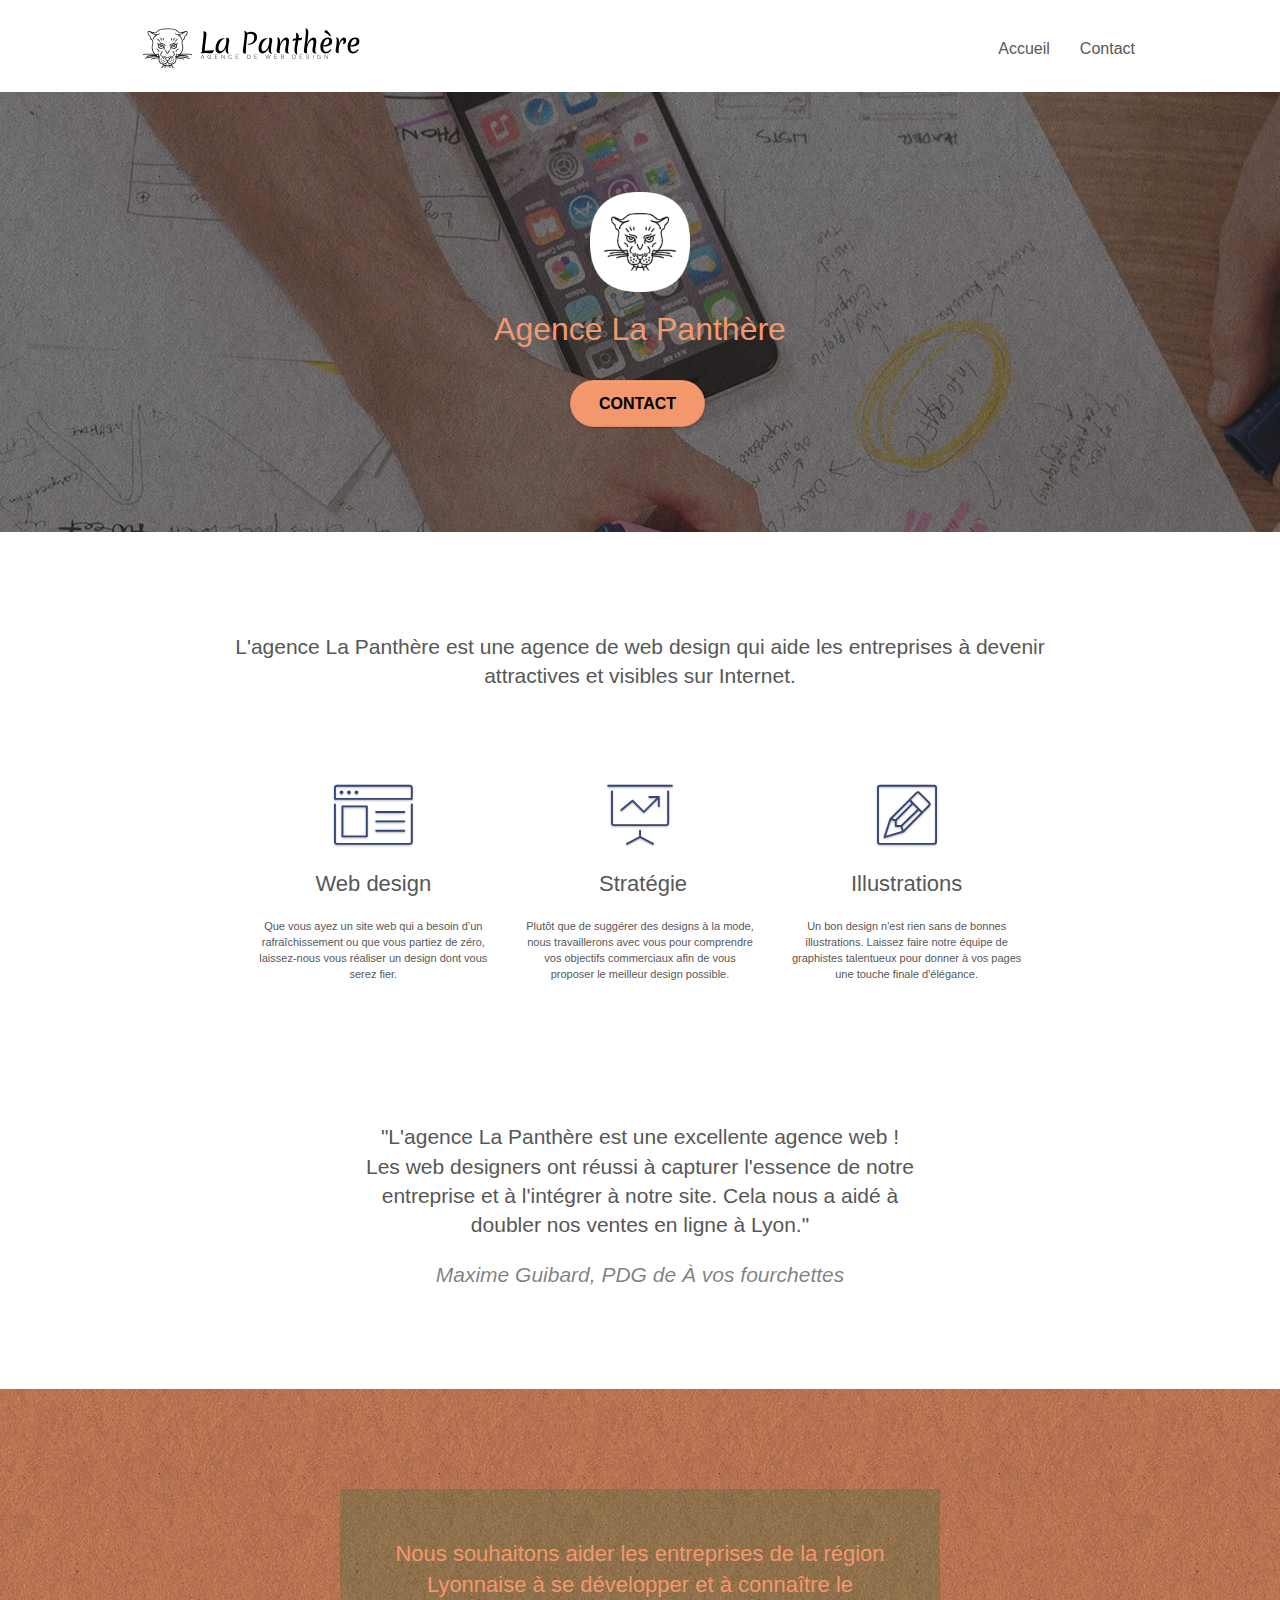
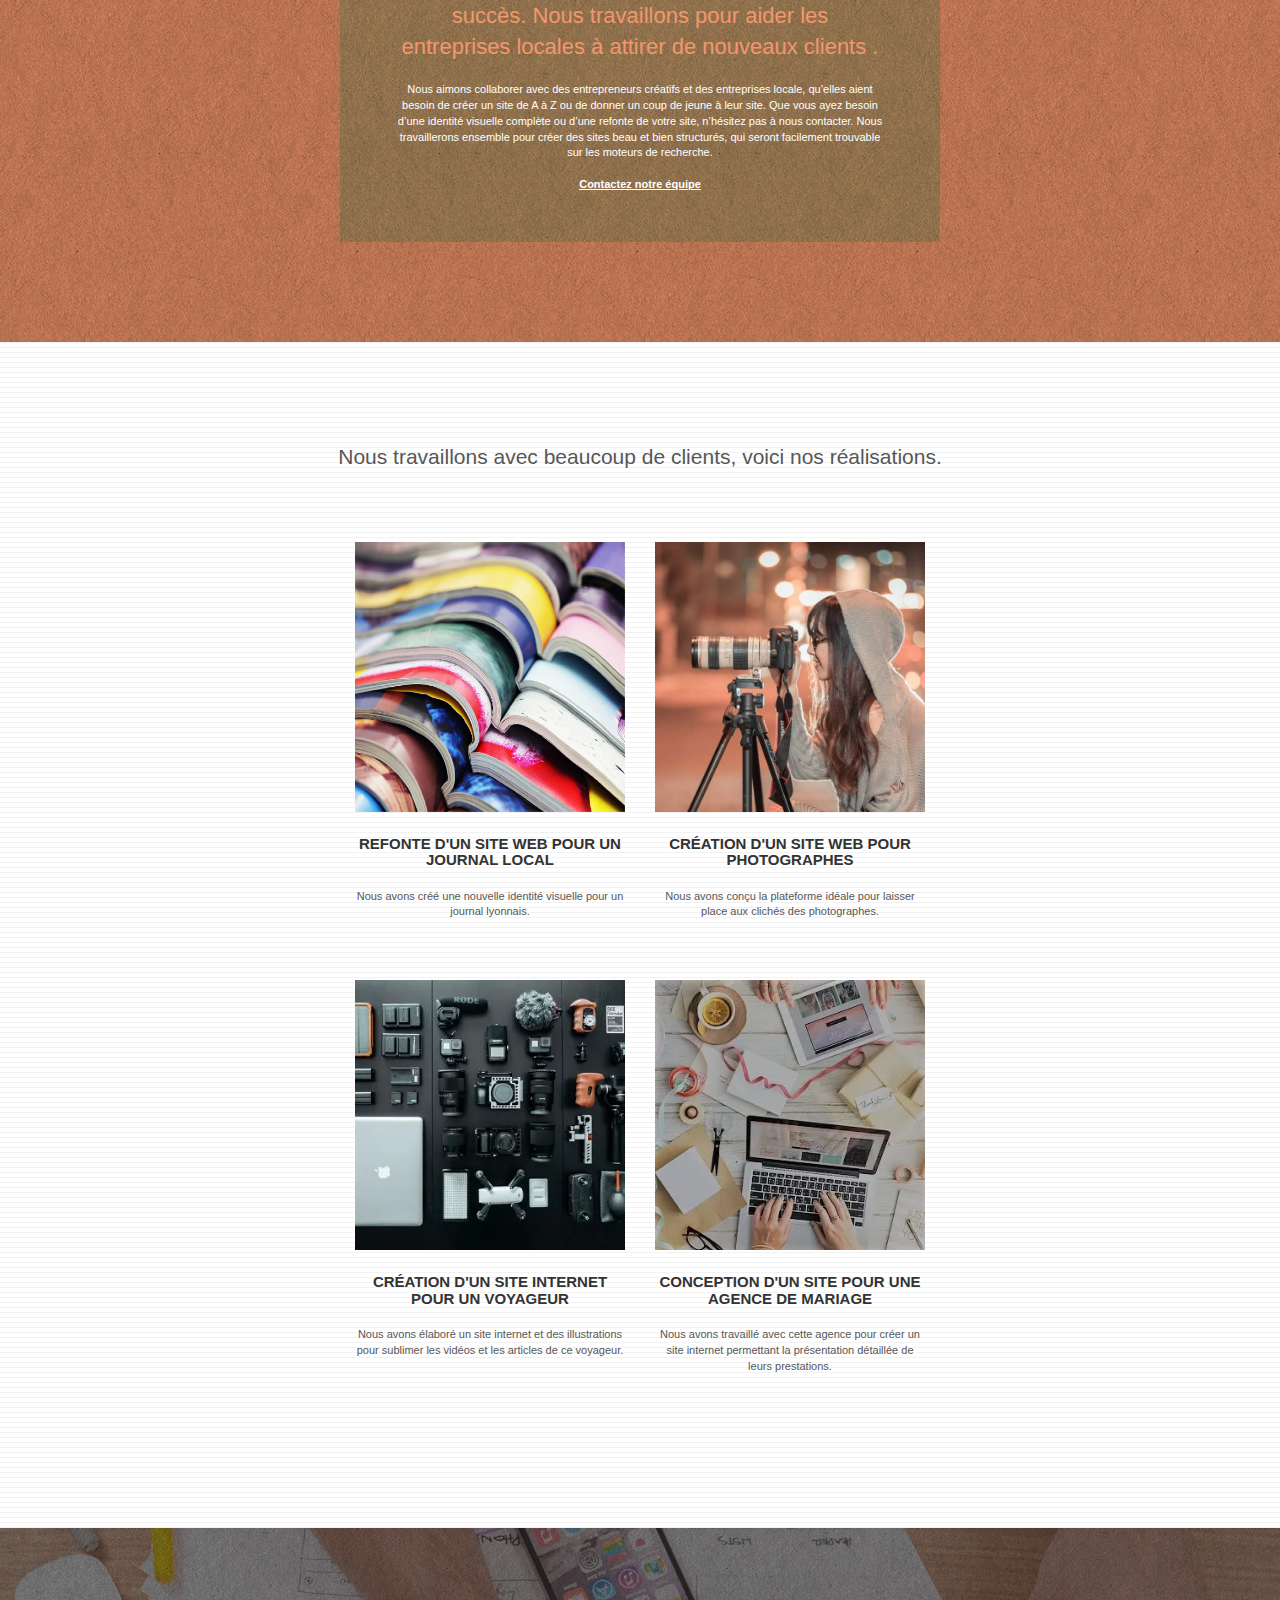
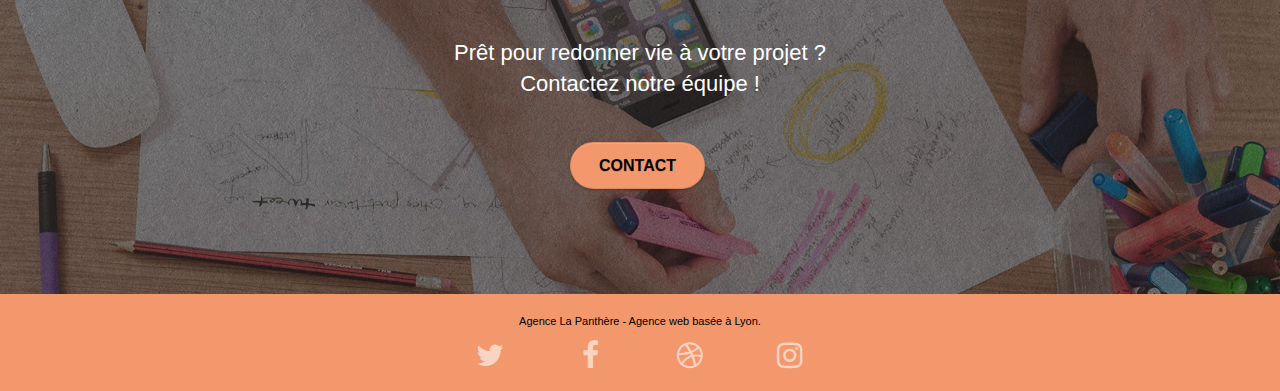
<file: index.html>
<!doctype html>
<html lang="fr">

<head>
	<meta charset="utf-8">
	<meta name="description"
		content="L'agence La Panthère est une agence de web design basé à Lyon qui aide les entreprises à devenir attractives et visibles sur Internet.">
	<meta name="viewport" content="width=device-width, initial-scale=1.0, viewport-fit=cover">
	<link rel="shortcut icon" type="image/png" href="favicon.jpg">

	<link rel="stylesheet" type="text/css" href="./css/bootstrap.css">
	<link rel="stylesheet" type="text/css" href="style.css">
	<link rel="stylesheet" type="text/css" href="./css/font-awesome.css">
	<link rel="stylesheet" type="text/css" href="./css/et-line.css">

	<title>Agence La Panthère - Accueil</title>

	<!-- Analytics -->

	<!-- Analytics END -->

</head>

<body>
	<!-- Principal conteneur -->
	<main class="page-container">

		<!-- bloc-0 -->
		<header class="bloc bgc-white l-bloc " id="bloc-0">
			<div class="container bloc-sm">
				<nav class="navbar row">
					<div class="navbar-header">
						<a class="navbar-brand" href="index.html">
							<img src="img/agence-la-panthere-monochrome.svg"
								alt="paris web design logo agence web meilleure agence" width="220" height="40" />
						</a>
						<button id="nav-toggle" type="button" class="ui-navbar-toggle navbar-toggle"
							data-toggle="collapse" data-target=".navbar-1">
							<span class="sr-only">Toggle navigation</span><span class="icon-bar"></span><span
								class="icon-bar"></span><span class="icon-bar"></span>
						</button>
					</div>
					<div class="collapse navbar-collapse navbar-1 special-dropdown-nav">
						<ul class="site-navigation nav navbar-nav">
							<li>
								<a href="index.html">Accueil</a>
							</li>
							<li>
								<a href="contact.html">Contact</a>
							</li>
						</ul>
					</div>
				</nav>
			</div>
		</header>
		<!-- bloc-0 END -->

		<!-- bloc-1-presentation -->
		<div class="bloc bgc-dark-slate-blue bg-banniere d-bloc bg-t-edge bloc-bg-texture texture-paper b-parallax"
			id="bloc-1-hero">
			<div class="container bloc-lg">
				<div class="row tight-width-whitespace">
					<div class="col-sm-12">
						<img src="img/logo.webp" class="center-block image-resize-mode" width="100" height="100"
							alt="Agence La Panthère, agence web paris, création logo paris" />
						<h1 class="text-center hero-bloc-text tc-white ">
							Agence La Panthère
						</h1>
						<div class="text-center">
							<a href="contact.html"
								class="btn btn-lg btn-clean btn-rd cta-hero btn-atomic-tangerine text-black"
								id="cta-hero">Contact</a>
						</div>
					</div>
				</div>
			</div>
		</div>
		<!-- bloc-1-presentation END -->

		<!-- bloc-2-services -->
		<div class="bloc bgc-white l-bloc" id="bloc-2-services">
			<div class="container bloc-md">
				<div class="row">
					<div class="col-sm-12 text-center">
						<!-- Correction -->
						<p class="lead bloc-md">L'agence La Panthère est une agence de web design qui aide
							les entreprises à devenir attractives et visibles sur Internet.</p>
					</div>
				</div>
				<div class="row voffset-lg med-width-whitespace">
					<div class="col-sm-4">
						<div class="text-center">
							<span class="et-icon-browser sm-shadow icon-dark-slate-blue icons icon-lg"></span>
						</div>
						<h2 class="mg-md text-center">
							Web design
						</h2>
						<p class="text-center ">
							Que vous ayez un site web qui a besoin d&rsquo;un rafraîchissement ou que vous partiez de
							zéro, laissez-nous vous réaliser un design dont vous serez fier.
						</p>
					</div>
					<div class="col-sm-4">
						<div class="text-center">
							<span class="et-icon-presentation sm-shadow icon-dark-slate-blue icons icon-lg"></span>
						</div>
						<h2 class="mg-md text-center">
							&nbsp;Stratégie
						</h2>
						<p class="text-center ">
							Plutôt que de suggérer des designs à la mode, nous travaillerons avec vous pour comprendre
							vos objectifs commerciaux afin de vous proposer le meilleur design possible.<br>
						</p>
					</div>
					<div class="col-sm-4">
						<div class="text-center">
							<span class="et-icon-edit sm-shadow icon-dark-slate-blue icons icon-lg"></span>
						</div>
						<h2 class="mg-md text-center">
							Illustrations
						</h2>
						<p class="text-center ">
							Un bon design n'est rien sans de bonnes illustrations. Laissez faire notre équipe de
							graphistes talentueux pour donner à vos pages une touche finale d'élégance.
						</p>
					</div>
				</div>
				<div class="row voffset-lg voffset">
					<div class="col-xs-12 col-md-8 col-md-offset-2 text-center">
						<!-- Correction -->
						<div class="blockquote text-center bloc-md">
							<p class="lead">"L'agence La Panthère est une excellente agence web ! Les
								web designers ont réussi à capturer l'essence de notre entreprise et à l'intégrer à
								notre site. Cela nous a aidé à doubler nos ventes en ligne à Lyon."</p>
							<cite class="lead" title="Maxime Guibard, PDG de À vos fourchettes">Maxime Guibard, PDG de À
								vos fourchettes</cite>
						</div>
					</div>
				</div>
			</div>
		</div>
		<!-- bloc-2-services END -->

		<!-- bloc-3-what-i-do -->
		<div class="bloc tc-white bgc-atomic-tangerine bg-presentation d-bloc bloc-bg-texture texture-paper b-parallax"
			id="bloc-3-what-i-do">
			<div class="container bloc-lg">
				<div class="row tight-width-whitespace black-background">
					<div class="col-sm-12">
						<h2 class="mg-md text-center tc-white">
							Nous souhaitons aider les entreprises de la région Lyonnaise à se développer et à connaître
							le succès. Nous travaillons pour aider les entreprises locales à attirer de nouveaux clients
							.<br>
						</h2>
						<p class="text-center white">
							Nous aimons collaborer avec des entrepreneurs créatifs et des entreprises locale, qu’elles
							aient besoin de créer un site de A à Z ou de donner un coup de jeune à leur site. Que vous
							ayez besoin d’une identité visuelle complète ou d’une refonte de votre site, n’hésitez pas à
							nous contacter. Nous travaillerons ensemble pour créer des sites beau et bien structurés,
							qui seront facilement trouvable sur les moteurs de recherche. <br><br><a
								class="ltc-white bold-link" href="contact.html">Contactez notre équipe</a><br>
						</p>
					</div>
				</div>
			</div>
		</div>
		<!-- bloc-3-what-i-do END -->

		<!-- bloc-4-portfolio -->
		<div class="bloc bgc-white bg-lines-h2-bg bg-repeat l-bloc" id="bloc-4-portfolio">
			<div class="container bloc-lg">
				<div class="row">
					<div class="col-sm-12 text-center">
						<p class="lead">Nous travaillons avec beaucoup de clients, voici nos réalisations.</p>
					</div>
				</div>
				<div class="row tight-width-whitespace portfolio-row">
					<div class="col-sm-6">
						<a href="#" data-lightbox="img/1.webp" data-gallery-id="gallery-1"
							data-caption="Refonte d'un site web pour un journal local" data-frame="snapshot-lb">
							<img width="270" height="270" src="img/1.webp"
								alt="paris web design logo agence web meilleure agence et refonte site web journal"
								class="img-responsive portfolio-thumb" /></a>
						<h3 class="mg-md text-center">
							Refonte d'un site web pour un journal local
						</h3>
						<p class="text-center">
							Nous avons créé une nouvelle identité visuelle pour un journal lyonnais.
						</p>
					</div>
					<div class="col-sm-6">
						<a href="#" data-lightbox="img/2.webp" data-gallery-id="gallery-1"
							data-caption="Création d'un site web pour photographes" data-frame="snapshot-lb">
							<img width="270" height="270" src="img/2.webp" class="img-responsive portfolio-thumb"
								alt="paris web design logo agence web meilleure agence, Création d'un site web pour photographes" /></a>
						<h3 class="mg-md text-center">
							Création d'un site web pour photographes
						</h3>
						<p class="text-center">
							Nous avons conçu la plateforme idéale pour laisser place aux clichés des photographes.
						</p>
					</div>
				</div>
				<div class="row tight-width-whitespace portfolio-row">
					<div class="col-sm-6">
						<a href="#" data-lightbox="img/3.webp" data-gallery-id="gallery-1"
							data-caption="Création d'un site internet pour un voyageur" data-frame="snapshot-lb">
							<img width="270" height="270" src="img/3.webp" class="img-responsive portfolio-thumb"
								alt="paris web design logo agence web meilleure agence, Création d'un site web pour voyageur" /></a>
						<h3 class="mg-md text-center">
							Création d'un site internet pour un voyageur
						</h3>
						<p class="text-center">
							Nous avons élaboré un site internet et des illustrations pour sublimer les vidéos et les
							articles de ce voyageur.
						</p>
					</div>
					<div class="col-sm-6">
						<a href="#" data-lightbox="img/4.webp" data-gallery-id="gallery-1"
							data-caption="Conception d'un site pour une agence de mariage" data-frame="snapshot-lb">
							<img width="270" height="270" src="img/4.webp" class="img-responsive portfolio-thumb"
								alt="paris web design logo agence web meilleure agence, Création d'un site web pour agence de mariage" /></a>
						<h3 class="mg-md text-center">
							Conception d'un site pour une agence de mariage
						</h3>
						<p class="text-center">
							Nous avons travaillé avec cette agence pour créer un site internet permettant la
							présentation détaillée de leurs prestations.
						</p>
					</div>
				</div>
			</div>
		</div>
		<!-- bloc-4-portfolio END -->

		<!-- bloc-5-cta -->
		<div class="bloc bg-banniere d-bloc bloc-bg-texture texture-paper bg-dark" id="bloc-5-cta">
			<div class="container bloc-lg">
				<div class="row pos-relative">
					<h2 class="mg-md text-center text-white">
						Prêt pour redonner vie à votre projet ?<br>Contactez notre équipe !
					</h2>
					<div class="col-sm-12 text-center">
						<a href="contact.html"
							class="btn btn-atomic-tangerine btn-clean btn-rd btn-lg cta-hero text-black">Contact</a>
					</div>
				</div>
			</div>
		</div>
		<!-- bloc-5-cta END -->

		<!-- Footer - bloc-8 -->
		<footer class="bloc bgc-atomic-tangerine d-bloc" id="bloc-8">
			<div class="container bloc-sm">
				<div class="row">
					<div class="col-sm-12">
						<p class="text-center text-black">
							Agence La Panthère - Agence web basée à Lyon.<br>
						</p>
						<div class="row row-no-gutters social">
							<div class="col-sm-3">
								<div class="text-center">
									<a class="social" href="index.html" title="Twitter"><span
											class="fa fa-twitter icon-md"></span></a>
								</div>
							</div>
							<div class="col-sm-3">
								<div class="text-center">
									<a class="social" href="index.html" title="Facebook"><span
											class="fa fa-facebook icon-md"></span></a>
								</div>
							</div>
							<div class="col-sm-3">
								<div class="text-center">
									<a class="social" href="index.html" title="Dribbble"><span
											class="fa fa-dribbble icon-md"></span></a>
								</div>
							</div>
							<div class="col-sm-3">
								<div class="text-center">
									<a class="social" href="index.html" title="Instagram"><span
											class="fa fa-instagram icon-md"></span></a>
								</div>
							</div>
						</div>
					</div>
				</div>
			</div>
		</footer>
		<!-- Footer - bloc-8 END -->

	</main>
	<!-- Principal conteneur END -->

	<script src="./js/jquery-2.1.0.js"></script>
	<script src="./js/bootstrap.js"></script>
	<script src="./js/blocs.js"></script>
	<script src="./js/jquery.touchSwipe.js"></script>
	<script src="./js/gmaps.js"></script>

</body>

</html>
</file>
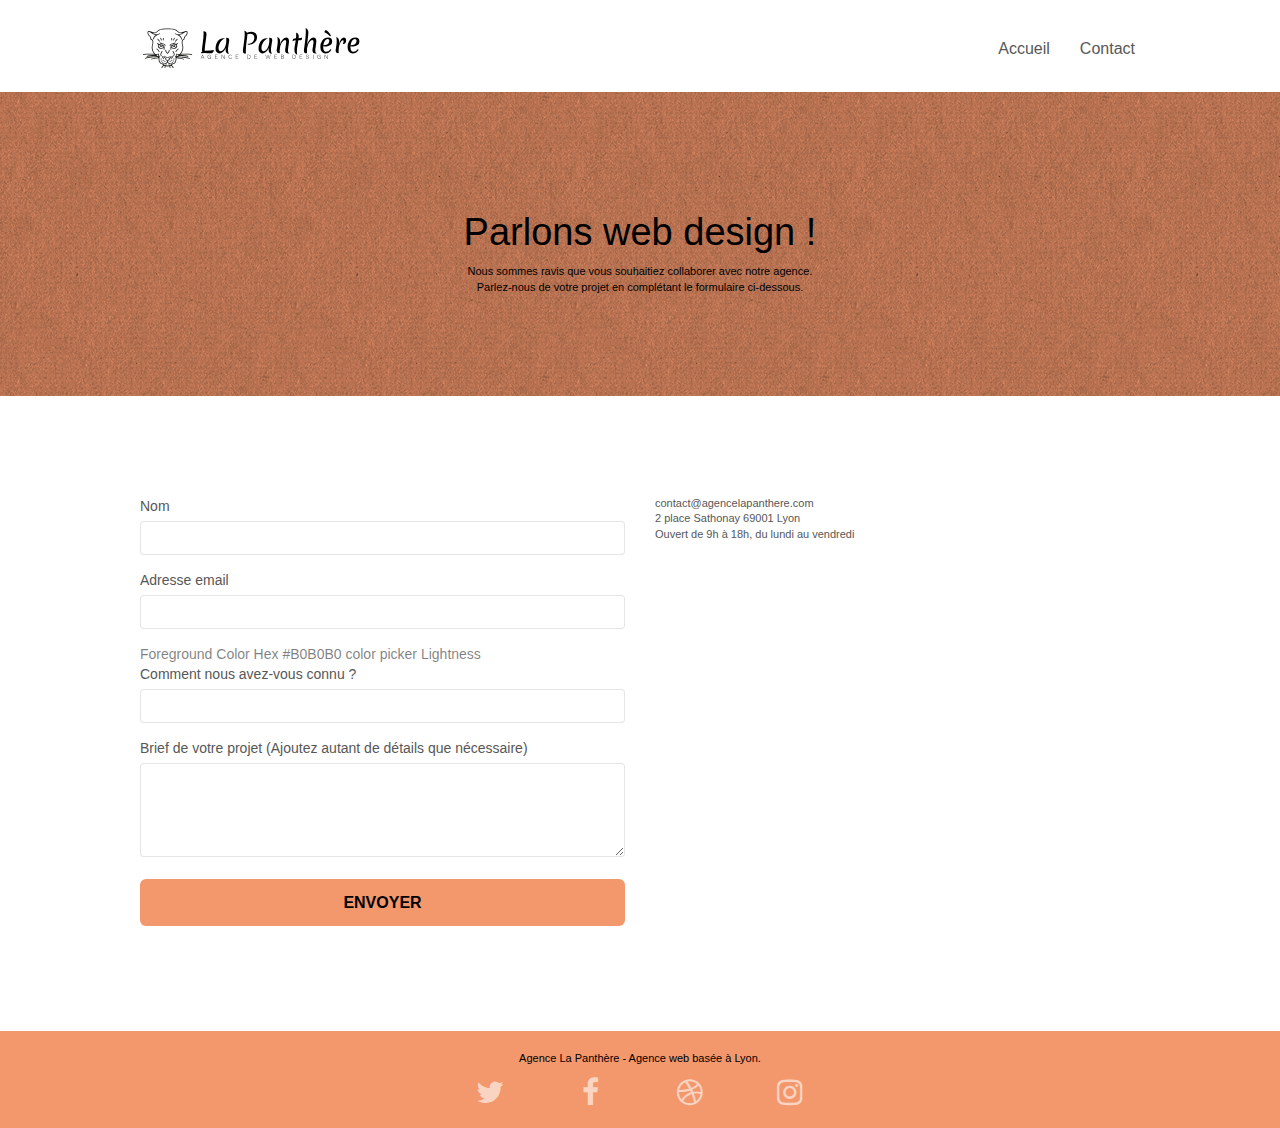
<file: contact.html>
<!doctype html>
<html lang="fr">

<head>
	<meta charset="utf-8">
	<meta name="description"
		content="L'agence La Panthère est une agence de web design basé à Lyon qui aide les entreprises à devenir attractives et visibles sur Internet.">
	<meta name="viewport" content="width=device-width, initial-scale=1.0, viewport-fit=cover">
	<link rel="shortcut icon" type="image/png" href="favicon.jpg">

	<link rel="stylesheet" type="text/css" href="./css/bootstrap.css">
	<link rel="stylesheet" type="text/css" href="style.css">
	<link rel="stylesheet" type="text/css" href="./css/font-awesome.css">
	<link rel="stylesheet" type="text/css" href="./css/et-line.css">

	<title>Agence La Panthère - Contact</title>

	<!-- Analytics -->

	<!-- Analytics END -->

</head>

<body>
	<!-- Principal conteneur -->
	<main class="page-container">

		<!-- bloc-0 -->
		<header class="bloc bgc-white l-bloc " id="bloc-0">
			<div class="container bloc-sm">
				<nav class="navbar row">
					<div class="navbar-header">
						<a class="navbar-brand" href="index.html">
							<img src="img/agence-la-panthere-monochrome.svg"
								alt="paris web design logo agence web meilleure agence" width="220" height="40" />
						</a>
						<button id="nav-toggle" type="button" class="ui-navbar-toggle navbar-toggle"
							data-toggle="collapse" data-target=".navbar-1">
							<span class="sr-only">Toggle navigation</span><span class="icon-bar"></span><span
								class="icon-bar"></span><span class="icon-bar"></span>
						</button>
					</div>
					<div class="collapse navbar-collapse navbar-1 special-dropdown-nav">
						<ul class="site-navigation nav navbar-nav">
							<li>
								<a href="index.html">Accueil</a>
							</li>
							<li>
								<a href="contact.html">Contact</a>
							</li>
						</ul>
					</div>
				</nav>
			</div>
		</header>
		<!-- bloc-0 END -->

		<!-- bloc-6 -->
		<div class="bloc bg-dots-bg bg-repeat bgc-atomic-tangerine d-bloc bloc-bg-texture texture-paper" id="bloc-6">
			<div class="container bloc-lg">
				<div class="row">
					<div class="col-sm-12">
						<h1 class="text-center hero-bloc-text text-black">
							Parlons web design !
						</h1>
						<p class="text-center mg-lg text-black tight-width-whitespace">
							Nous sommes ravis que vous souhaitiez collaborer avec notre agence.<br>
							Parlez-nous de votre projet en complétant le formulaire ci-dessous.
						</p>
					</div>
				</div>
			</div>
		</div>
		<!-- bloc-6 END -->

		<!-- bloc-7 -->
		<div class="bloc bgc-white l-bloc" id="bloc-7">
			<div class="container bloc-lg">
				<div class="row">
					<div class="col-sm-6">
						<form id="form_1" novalidate>
							<div class="form-group">
								<label for="name">
									Nom
								</label>
								<input id="name" class="form-control" required />
							</div>
							<div class="form-group">
								<label for="email">
									Adresse email
								</label>
								<input id="email" class="form-control" type="email" required />
							</div>Foreground Color
							Hex
							#B0B0B0
							 color picker
							Lightness 
							
							<div class="form-group">
								<label for="input_504">
									Comment nous avez-vous connu ?
								</label>
								<input id="input_504" class="form-control" type="email" required />
							</div>
							<div class="form-group">
								<label>
									Brief de votre projet (Ajoutez autant de détails que nécessaire)<br>
								</label for="message">
								<textarea id="message" class="form-control" rows="4" cols="50" required></textarea>
							</div>
							<button class="bloc-button btn btn-lg btn-block cta-hero btn-atomic-tangerine text-black" type="submit">
								Envoyer
							</button>
						</form>
					</div>
					<div class="col-sm-6">
						<p>
							contact@agencelapanthere.com<br>2 place Sathonay 69001 Lyon<br>Ouvert de 9h à 18h, du lundi
							au vendredi<br>
						</p>
					</div>
				</div>
			</div>
		</div>
		<!-- bloc-7 END -->

		<!-- ScrollToTop Button -->
		<a class="bloc-button btn btn-d scrollToTop" onclick="scrollToTarget('1')"><span
				class="fa fa-chevron-up"></span></a>
		<!-- ScrollToTop Button END-->


		<!-- Footer - bloc-8 -->
		<footer class="bloc bgc-atomic-tangerine d-bloc" id="bloc-8">
			<div class="container bloc-sm">
				<div class="row">
					<div class="col-sm-12">
						<p class="text-center text-black">
							Agence La Panthère - Agence web basée à Lyon.<br>
						</p>
						<div class="row row-no-gutters social">
							<div class="col-sm-3">
								<div class="text-center">
									<a class="social" href="index.html"><span class="fa fa-twitter icon-md"></span></a>
								</div>
							</div>
							<div class="col-sm-3">
								<div class="text-center">
									<a class="social" href="index.html"><span class="fa fa-facebook icon-md"></span></a>
								</div>
							</div>
							<div class="col-sm-3">
								<div class="text-center">
									<a class="social" href="index.html"><span class="fa fa-dribbble icon-md"></span></a>
								</div>
							</div>
							<div class="col-sm-3">
								<div class="text-center">
									<a class="social" href="index.html"><span
											class="fa fa-instagram icon-md"></span></a>
								</div>
							</div>
						</div>
					</div>
				</div>
			</div>
		</footer>
		<!-- Footer - bloc-8 END -->

	</main>
	<!-- Principal conteneur END -->

	<script src="./js/jquery-2.1.0.js"></script>
	<script src="./js/bootstrap.js"></script>
	<script src="./js/blocs.js"></script>
	<script src="./js/jquery.touchSwipe.js"></script>
	<script src="./js/gmaps.js"></script>

</body>

</html>
</file>
<file: style.css>
body {
    margin: 0;
    padding: 0;
    background: #FFF;
    overflow-x: hidden;
}

a,
button {
    transition: all 0.3s ease-in-out;
    outline: none !important;
}

a:hover {
    text-decoration: none;
    cursor: pointer;
}

#page-loading-blocs-notifaction {
    position: fixed;
    top: 0;
    bottom: 0;
    width: 100%;
    z-index: 100000;
    background: url("img/pageload-spinner.gif") center center no-repeat #FFFFFF;
}

.bloc {
    width: 100%;
    clear: both;
    background: 50% 50% no-repeat;
    padding: 0 50px;
    background-size: cover;
    position: relative;
}

.bloc .container {
    padding-left: 0;
    padding-right: 0;
}

.bloc-lg {
    padding: 100px 50px;
}

.bloc-md {
    padding: 50px;
}

.bloc-sm {
    padding: 20px 50px;
}

.bg-center,
.bg-l-edge,
.bg-r-edge,
.bg-t-edge,
.bg-b-edge,
.bg-tl-edge,
.bg-bl-edge,
.bg-tr-edge,
.bg-br-edge,
.bg-repeat {
    background-size: auto !important;
}

.bg-repeat {
    background: repeat;
}

.bg-t-edge {
    background: top no-repeat;
}

.bloc-bg-texture::before {
    content: "";
    background-size: 2px 2px;
    position: absolute;
    top: 0;
    bottom: 0;
    left: 0;
    right: 0;
}

.texture-paper::before {
    background: url("img/texture-paper.webp");
    background-size: 280px 280px;
}

.b-parallax {
    background-attachment: fixed;
}

.d-bloc {
    color: rgb(255, 255, 255, 0.7);
}

.d-bloc button:hover {
    color: rgb(255, 255, 255, 0.9);
}

.d-bloc .icon-round,
.d-bloc .icon-square,
.d-bloc .icon-rounded,
.d-bloc .icon-semi-rounded-a,
.d-bloc .icon-semi-rounded-b {
    border-color: rgb(255, 255, 255, 0.9);
}

.d-bloc .divider-h span {
    border-color: rgb(255, 255, 255, 0.2);
}

.d-bloc .a-btn,
.d-bloc .navbar a,
.d-bloc .navbar-brand,
.d-bloc a .icon-sm,
.d-bloc a .icon-md,
.d-bloc a .icon-lg,
.d-bloc a .icon-xl,
.d-bloc h1 a,
.d-bloc h2 a,
.d-bloc h3 a,
.d-bloc h4 a,
.d-bloc h5 a,
.d-bloc h6 a,
.d-bloc p a {
    color: rgb(255, 255, 255, 0.6);
}

.d-bloc .a-btn:hover,
.d-bloc .navbar a:hover,
.d-bloc .navbar-brand:hover,
.d-bloc a:hover .icon-sm,
.d-bloc a:hover .icon-md,
.d-bloc a:hover .icon-lg,
.d-bloc a:hover .icon-xl,
.d-bloc h1 a:hover,
.d-bloc h2 a:hover,
.d-bloc h3 a:hover,
.d-bloc h4 a:hover,
.d-bloc h5 a:hover,
.d-bloc h6 a:hover,
.d-bloc p a:hover {
    color: rgb(255, 255, 255, 1);
}

.d-bloc .navbar-toggle .icon-bar {
    background: rgb(255, 255, 255, 1);
}

.d-bloc .btn-wire,
.d-bloc .btn-wire:hover {
    color: rgb(255, 255, 255, 1);
    border-color: rgb(255, 255, 255, 1);
}

.d-bloc .panel {
    color: rgb(0, 0, 0, 0.5);
}

.d-bloc .panel button:hover {
    color: rgb(0, 0, 0, 0.7);
}

.d-bloc .panel icon {
    border-color: rgb(0, 0, 0, 0.7);
}

.d-bloc .panel .divider-h span {
    border-color: rgb(0, 0, 0, 0.1);
}

.d-bloc .panel .a-btn {
    color: rgb(0, 0, 0, 0.6);
}

.d-bloc .panel .a-btn:hover {
    color: rgb(0, 0, 0, 1);
}

.d-bloc .panel .btn-wire,
.d-bloc .panel .btn-wire:hover {
    color: rgb(0, 0, 0, 0.7);
    border-color: rgb(0, 0, 0, 0.3);
}

.d-bloc .panel,
.l-bloc {
    color: rgb(0, 0, 0, 0.5);
}

.d-bloc .panel button:hover,
.l-bloc button:hover {
    color: rgb(0, 0, 0, 0.7);
}

.l-bloc .icon-round,
.l-bloc .icon-square,
.l-bloc .icon-rounded,
.l-bloc .icon-semi-rounded-a,
.l-bloc .icon-semi-rounded-b {
    border-color: rgb(0, 0, 0, 0.7);
}

.d-bloc .panel .divider-h span,
.l-bloc .divider-h span {
    border-color: rgb(0, 0, 0, 0.1);
}

.d-bloc .panel .a-btn,
.l-bloc .a-btn,
.l-bloc .navbar a,
.l-bloc .navbar-brand,
.l-bloc a .icon-sm,
.l-bloc a .icon-md,
.l-bloc a .icon-lg,
.l-bloc a .icon-xl,
.l-bloc h1 a,
.l-bloc h2 a,
.l-bloc h3 a,
.l-bloc h4 a,
.l-bloc h5 a,
.l-bloc h6 a,
.l-bloc p a {
    color: rgb(0, 0, 0, 0.6);
}

.d-bloc .panel .a-btn:hover,
.l-bloc .a-btn:hover,
.l-bloc .navbar a:hover,
.l-bloc .navbar-brand:hover,
.l-bloc a:hover .icon-sm,
.l-bloc a:hover .icon-md,
.l-bloc a:hover .icon-lg,
.l-bloc a:hover .icon-xl,
.l-bloc h1 a:hover,
.l-bloc h2 a:hover,
.l-bloc h3 a:hover,
.l-bloc h4 a:hover,
.l-bloc h5 a:hover,
.l-bloc h6 a:hover,
.l-bloc p a:hover {
    color: rgb(0, 0, 0, 1);
}

.l-bloc .navbar-toggle .icon-bar {
    color: rgb(0, 0, 0, 0.6);
}

.d-bloc .panel .btn-wire,
.d-bloc .panel .btn-wire:hover,
.l-bloc .btn-wire,
.l-bloc .btn-wire:hover {
    color: rgb(0, 0, 0, 0.7);
    border-color: rgb(0, 0, 0, 0.3);
}

.voffset {
    margin-top: 30px;
}

.voffset-lg {
    margin-top: 80px;
}

.row-no-gutters {
    margin-right: 0;
    margin-left: 0;
}

.row.row-no-gutters>[class^="col-"],
.row.row-no-gutters>[class*=" col-"] {
    padding-right: 0;
    padding-left: 0;
}

#bloc-1-hero h1 {
    font-size: 32px;
}

.navbar {
    margin-bottom: 0;
    z-index: 1;
}

.navbar-brand {
    height: auto;
    padding: 3px 15px;
    font-size: 25px;
    font-weight: normal;
    font-weight: 600;
    line-height: 44px;
}

.navbar-brand img {
    max-height: 200px;
    margin: 0 5px 0 0;
    display: inline;
}

.navbar-brand img[src$="svg"] {
    min-width: 100px;
}

.nav-center .navbar-brand img {
    margin: 0;
}

.navbar .nav {
    padding-top: 2px;
    margin-right: -16px;
    float: right;
    z-index: 1;
}

.nav>li {
    float: left;
    margin-top: 4px;
    font-size: 16px;
}

.navbar-nav .open .dropdown-menu>li>a {
    text-align: inherit;
}

.nav>li a:hover,
.nav>li a:focus {
    background: transparent;
}

.navbar-toggle {
    margin: 10px 10px 0 0;
    border: 0;
}

.navbar-toggle:hover {
    background: transparent !important;
}

.navbar-toggle .icon-bar {
    background-color: rgb(0, 0, 0, 0.5);
    width: 26px;
}

.nav-invert .navbar .nav {
    float: left;
}

.nav-invert .navbar-header,
.nav-invert .navbar-brand {
    float: right;
    position: relative;
    z-index: 2;
}

@media (min-width: 768px) {
    .site-navigation {
        position: absolute;
        top: 50%;
        right: 20px;
        transform: translate(0, -50%);
    }

    .nav>li .dropdown-menu a,
    .nav>li .dropdown-menu a:hover {
        color: #484848;
    }

    .nav-invert .site-navigation {
        left: 0;
        right: 0;
    }

    .nav-center {
        text-align: center;
    }

    .nav-center .navbar-header {
        width: 100%;
    }

    .nav-center .navbar-header,
    .nav-center .navbar-brand,
    .nav-center .nav>li {
        float: none;
        display: inline-block;
    }

    .nav-center .site-navigation {
        position: relative;
        width: 100%;
        right: 0;
        margin-right: 0;
        margin-top: 20px;
    }

    .nav-center.mini-nav .navbar-toggle {
        float: none;
        margin: 10px auto 0;
    }
}

.nav>li>.dropdown a {
    background: none !important;
    display: block;
    padding: 14px 15px;
}

nav .caret {
    margin: 0 5px;
}

.dropdown-menu .dropdown-menu {
    top: -8px;
    left: 100%;
}

.dropdown-menu .dropmenu-flow-right {
    top: 100%;
    left: 0;
    margin-left: -1px;
    border-top-left-radius: 0;
    border-top-right-radius: 0;
}

.dropdown-menu .dropdown span {
    border: black solid 4px;
    border-top-color: transparent;
    border-right-color: transparent;
    border-bottom-color: transparent;
    margin: 6px -5px 0 0 !important;
    float: right;
}

.mg-md {
    margin-top: 10px;
    margin-bottom: 20px;
}

.mg-lg {
    margin-top: 10px;
    margin-bottom: 40px;
}

.btn {
    margin: 0 5px 5px 0;
}

.btn.pull-right {
    margin: 0 0 5px 5px;
}

.btn-d,
.btn-d:hover,
.btn-d:focus {
    color: #FFF;
    background: rgb(0, 0, 0, 0.3);
}

button {
    outline: none !important;
}

.btn-rd {
    border-radius: 40px;
}

.btn-clean {
    border: rgb(0, 0, 0, 0.08) solid 1px;
    border-bottom-color: rgb(0, 0, 0, 0.1);
    text-shadow: 0 1px 0 rgb(0, 0, 1, 0.1);
    box-shadow: 0 1px 3px rgb(0, 0, 1, 0.25), 0 1px 0 0 rgb(255, 255, 255, 0.15) inset;
}

.icon-md {
    font-size: 30px !important;
}

.icon-lg {
    font-size: 60px !important;
}

.sm-shadow {
    text-shadow: 0 1px 2px rgb(0, 0, 0, 0.3);
}

.panel-sq,
.panel-sq .panel-heading,
.panel-sq .panel-footer {
    border-radius: 0;
}

.panel-rd {
    border-radius: 30px;
}

.panel-rd .panel-heading {
    border-radius: 29px 29px 0 0;
}

.panel-rd .panel-footer {
    border-radius: 0 0 29px 29px;
}

.form-control {
    border-color: rgb(0, 0, 0, 0.1);
    box-shadow: none;
}

.scrollToTop {
    width: 40px;
    height: 40px;
    position: fixed;
    bottom: 20px;
    right: 20px;
    opacity: 0;
    z-index: 500;
    transition: all 0.3s ease-in-out;
}

.scrollToTop span {
    margin-top: 6px;
}

.showScrollTop {
    font-size: 14px;
    opacity: 1;
}

a[data-lightbox] {
    position: relative;
    display: block;
    text-align: center;
}

a[data-lightbox]:hover::before {
    content: "+";
    font-family: "HelveticaNeue-Light", "Helvetica Neue Light", "Helvetica Neue", Helvetica, Arial;
    font-size: 32px;
    width: 50px;
    height: 50px;
    margin-left: -25px;
    border-radius: 50%;
    background: rgb(0, 0, 0, 0.6);
    color: #FFF;
    font-weight: 100;
    z-index: 1;
    position: absolute;
    top: 50%;
    transform: translateY(-50%);
}

a[data-lightbox]:hover img {
    opacity: 0.6;
    animation-fill-mode: none;
}

#lightbox-modal {
    display: flex;
    align-items: center;
}

#lightbox-modal .modal-dialog {
    width: 90%;
    max-width: 900px;
    margin: 0 auto 0;
}

#lightbox-modal .modal-dialog img {
    max-height: 90vh;
    margin: 0 auto;
}

.lightbox-caption {
    padding: 20px;
    color: #FFF;
    background: rgb(0, 0, 0, 0.5);
    position: absolute;
    left: 15px;
    right: 15px;
    bottom: 5px;
}

.close-lightbox {
    color: #FFF;
    font-size: 30px;
    position: absolute;
    top: 20px;
    right: 20px;
    z-index: 20;
    background: rgb(0, 0, 0, 0.5);
    border: none;
    line-height: 30px;
    padding: 0 9px 5px;
    opacity: 0.3;
}

.close-lightbox:hover,
.next-lightbox:hover,
.prev-lightbox:hover {
    opacity: 1.0;
    color: #FFF;
}

.next-lightbox,
.prev-lightbox {
    font-size: 20px;
    color: rgb(255, 255, 255, 0.9);
    background: rgb(0, 0, 0, 0.5);
    transition: all 0.2s ease-in-out;
    position: absolute;
    top: 45%;
    z-index: 1;
    opacity: 0.4;
}

.next-lightbox {
    padding: 6px 8px 1px 13px;
    right: 25px;
}

.prev-lightbox {
    padding: 6px 13px 1px 10px;
    left: 25px;
}

.snapshot-lb .modal-body {
    padding-bottom: 45px;
}

.snapshot-lb .lightbox-caption {
    padding: 0;
    color: rgb(0, 0, 0, 0.5);
    background: none;
}

h1,
h2,
h3,
h4,
h5,
h6,
p,
label,
.btn,
a {
    font-family: "helvetica";
    font-weight: 400;
    color: #575757 !important;
}

.container {
    max-width: 1000px;
}

.hero-bloc-text {
    font-size: 38px;
}

.hero-bloc-text-sub {
    font-size: 36px;
}

.statement-bloc-text {
    line-height: 26px;
    font-style: italic;
    font-size: 20px;
    text-align: center;
    font-weight: lighter;
    max-width: 520px;
    margin: auto auto auto auto;
}

p {
    font-size: 11px;
}

.tight-width-whitespace {
    max-width: 600px;
    margin: auto auto auto auto;
}

.h1 {
    font-size: 20px;
    font-family: "Open Sans";
}

.cta-hero {
    margin-top: 22px;
    color: #FFFFFF !important;
    text-transform: uppercase;
    padding: 12px 28px 12px 28px;
    font-size: 16px;
    font-weight: 700;
}

.social {
    max-width: 400px;
    margin: auto auto auto auto;
}

h2 {
    font-size: 22px;
    line-height: 1.4em;
}

h3 {
    font-size: 15px;
    text-transform: uppercase;
    font-weight: 700;
    color: #333333 !important;
}

.med-width-whitespace {
    max-width: 800px;
    margin: auto auto auto auto;
    box-shadow: 0 0 0 #000000;
}

h1 {
    color: #333333 !important;
}

h4 {
    color: #333333 !important;
}

.icons {
    margin-bottom: 14px;
    margin-top: 24px;
}

.white {
    color: #FFFFFF !important;
}

.portfolio-thumb {
    margin-bottom: 24px;
}

.portfolio-row {
    margin-bottom: 44px;
    margin-top: 50px;
}

.avatar {
    box-shadow: 0 4px 9px rgb(0, 0, 0, 0.3);
}

.black-background {
    background-color: rgb(165, 147, 99, 0.7);
    padding: 40px 40px 40px 40px;
}

.bold-link {
    font-weight: 900;
    text-decoration: underline !important;
}

.bgc-white {
    background-color: #FFFFFF;
}

.bgc-dark-slate-blue {
    background-color: #364577;
}

.bgc-atomic-tangerine {
    background-color: #F3976C;
}

.tc-white {
    color: #F3976C !important;
}

.text-white {
    color: #FFFFFF !important;
}

.btn-atomic-tangerine {
    background: #F3976C;
    color: #FFFFFF !important;
}

.btn-atomic-tangerine:hover {
    background: #c27956 !important;
    color: #FFFFFF !important;
}

.ltc-white {
    color: #FFFFFF !important;
}

.ltc-white:hover {
    color: #cccccc !important;
}

.ltc-atomic-tangerine {
    color: #F3976C !important;
}

.ltc-atomic-tangerine:hover {
    color: #c27956 !important;
}

.icon-dark-slate-blue {
    color: #364577 !important;
    border-color: #364577 !important;
}

.bg-dots-bg {
    background-image: url("img/dots-bg.webp");
}

.bg-lines-h2-bg {
    background-image: url("img/lines-h2-bg.webp");
}

.bg-banniere {
    background-image: url("img/agence-la-panthere.webp");
}

.bg-presentation {
    background-image: url("img/image-de-presentation.webp");
}

@media (max-width: 1024px) {
    .bloc {
        padding-left: 20px;
        padding-right: 20px;
    }

    .bloc.full-width-bloc,
    .bloc-tile-2.full-width-bloc .container,
    .bloc-tile-3.full-width-bloc .container,
    .bloc-tile-4.full-width-bloc .container {
        padding-left: 0;
        padding-right: 0;
    }
}

@media (max-width: 992px) and (min-width: 768px) {
    .navbar .nav {
        max-width: 80%;
    }

    .nav-center.navbar .nav {
        max-width: 100%;
    }
}

@media only screen and (min-width: 320px) and (max-width: 480px) and (orientation: landscape) {
    .b-parallax {
        background-attachment: scroll;
    }
}

@media only screen and (min-width: 320px) and (max-width: 480px) {
    .b-parallax {
        background-attachment: scroll;
    }
}

@media (max-width: 991px) {
    .container {
        width: 100%;
    }

    .b-parallax {
        background-attachment: scroll;
    }

    .page-container,
    #hero-bloc {
        overflow-x: hidden;
        position: relative;
    }

    .bloc-group,
    .bloc-group .bloc {
        display: block;
        width: 100%;
    }

    .bloc-fill-screen .fill-bloc-top-edge,
    .bloc-fill-screen .fill-bloc-bottom-edge {
        padding: 0 20px;
    }
}

@media (max-width: 767px) {
    .page-container {
        overflow-x: hidden;
        position: relative;
    }

    h1,
    h2,
    h3,
    h4,
    h5,
    h6,
    p,
    #disqus_thread {
        padding-left: 10px !important;
        padding-right: 10px !important;
    }

    .b-parallax {
        background-attachment: scroll;
    }

    .navbar .nav {
        padding-top: 0;
        border-top: 1px solid rgb(0, 0, 0, 0.2);
        float: none !important;
    }

    .navbar.row {
        margin-left: 0;
        margin-right: 0;
    }

    .site-navigation {
        position: inherit;
        transform: none;
    }

    .nav>li {
        margin-top: 0;
        border-bottom: 1px solid rgb(0, 0, 0, 0.1);
        background: rgb(0, 0, 0, 0.05);
        text-align: left;
        padding-left: 15px;
        width: 100%;
    }

    .nav>li:hover {
        background: rgb(0, 0, 0, 0.08);
    }

    .dropdown .dropdown a .caret {
        float: none;
        margin: 5px 0 0 10px !important;
        border: black solid 4px;
        border-bottom-color: transparent;
        border-right-color: transparent;
        border-left-color: transparent;
    }

    #hero-bloc .navbar .nav {
        background: rgb(0, 0, 0, 0.8);
    }

    #hero-bloc .navbar .nav a {
        color: rgb(255, 255, 255, 0.6);
    }

    .hero {
        padding: 50px 0;
    }

    .hero-nav {
        left: -1px;
        right: -1px;
    }

    .navbar-collapse {
        padding: 0;
        overflow-x: hidden;
        box-shadow: none;
    }

    .navbar-brand img {
        max-height: 40px;
        width: auto;
    }

    .nav-invert .navbar-header {
        float: none;
        width: 100%;
    }

    .nav-invert .navbar-toggle {
        float: left;
        margin-left: 10px;
    }

    .bloc {
        padding-left: 0;
        padding-right: 0;
    }

    .bloc-xxl,
    .bloc-xl,
    .bloc-lg {
        padding: 40px 0;
    }

    .bloc-sm,
    .bloc-md {
        padding-left: 0;
        padding-right: 0;
    }

    .bloc-tile-2 .container,
    .bloc-tile-3 .container,
    .bloc-tile-4 .container,
    .bloc-fill-screen .fill-bloc-top-edge,
    .bloc-fill-screen .fill-bloc-bottom-edge {
        padding-left: 0;
        padding-right: 0;
    }

    .a-block {
        padding: 0 10px;
    }

    .btn-dwn {
        display: none;
    }

    .voffset {
        margin-top: 5px;
    }

    .voffset-md {
        margin-top: 20px;
    }

    .voffset-lg {
        margin-top: 30px;
    }

    form {
        padding: 5px;
    }

    .close-lightbox {
        display: inline-block;
    }

    .blocsapp-device-iphone5 {
        background-size: 216px 425px;
        padding-top: 60px;
        width: 216px;
        height: 425px;
    }

    .blocsapp-device-iphone5 img {
        width: 180px;
        height: 320px;
    }
}

.text-black {
    color: #000000 !important;
}

.pos-relative {
    position: relative;
}

.bg-dark {
    background-color: #000000 !important;
}

@media (max-width: 400px) {
    .bloc {
        padding-left: 0;
        padding-right: 0;
    }
}

@media (max-width: 767px) {
    .bloc-mob-center-text {
        text-align: center;
    }
}
</file>
<file: css/et-line.css>
@font-face {
    font-family: et-line;
    src: url(../fonts/et-line.eot);
    src: url(../fonts/et-line.eot?#iefix) format('embedded-opentype'), url(../fonts/et-line.woff) format('woff'), url(../fonts/et-line.ttf) format('truetype'), url(../fonts/et-line.svg#et-line) format('svg');
    font-weight: 400;
    font-style: normal
}

.et-icon-adjustments,
.et-icon-alarmclock,
.et-icon-anchor,
.et-icon-aperture,
.et-icon-attachment,
.et-icon-bargraph,
.et-icon-basket,
.et-icon-beaker,
.et-icon-bike,
.et-icon-book-open,
.et-icon-briefcase,
.et-icon-browser,
.et-icon-calendar,
.et-icon-camera,
.et-icon-caution,
.et-icon-chat,
.et-icon-circle-compass,
.et-icon-clipboard,
.et-icon-clock,
.et-icon-cloud,
.et-icon-compass,
.et-icon-desktop,
.et-icon-dial,
.et-icon-document,
.et-icon-documents,
.et-icon-download,
.et-icon-dribbble,
.et-icon-edit,
.et-icon-envelope,
.et-icon-expand,
.et-icon-facebook,
.et-icon-flag,
.et-icon-focus,
.et-icon-gears,
.et-icon-genius,
.et-icon-gift,
.et-icon-global,
.et-icon-globe,
.et-icon-googleplus,
.et-icon-grid,
.et-icon-happy,
.et-icon-hazardous,
.et-icon-heart,
.et-icon-hotairballoon,
.et-icon-hourglass,
.et-icon-key,
.et-icon-laptop,
.et-icon-layers,
.et-icon-lifesaver,
.et-icon-lightbulb,
.et-icon-linegraph,
.et-icon-linkedin,
.et-icon-lock,
.et-icon-magnifying-glass,
.et-icon-map,
.et-icon-map-pin,
.et-icon-megaphone,
.et-icon-mic,
.et-icon-mobile,
.et-icon-newspaper,
.et-icon-notebook,
.et-icon-paintbrush,
.et-icon-paperclip,
.et-icon-pencil,
.et-icon-phone,
.et-icon-picture,
.et-icon-pictures,
.et-icon-piechart,
.et-icon-presentation,
.et-icon-pricetags,
.et-icon-printer,
.et-icon-profile-female,
.et-icon-profile-male,
.et-icon-puzzle,
.et-icon-quote,
.et-icon-recycle,
.et-icon-refresh,
.et-icon-ribbon,
.et-icon-rss,
.et-icon-sad,
.et-icon-scissors,
.et-icon-scope,
.et-icon-search,
.et-icon-shield,
.et-icon-speedometer,
.et-icon-strategy,
.et-icon-streetsign,
.et-icon-tablet,
.et-icon-target,
.et-icon-telescope,
.et-icon-toolbox,
.et-icon-tools,
.et-icon-tools-2,
.et-icon-trophy,
.et-icon-tumblr,
.et-icon-twitter,
.et-icon-upload,
.et-icon-video,
.et-icon-wallet,
.et-icon-wine {
    font-family: et-line;
    speak: none;
    font-style: normal;
    font-weight: 400;
    font-variant: normal;
    text-transform: none;
    line-height: 1;
    -webkit-font-smoothing: antialiased;
    -moz-osx-font-smoothing: grayscale;
    display: inline-block
}

.et-icon-mobile:before {
    content: "\e000"
}

.et-icon-laptop:before {
    content: "\e001"
}

.et-icon-desktop:before {
    content: "\e002"
}

.et-icon-tablet:before {
    content: "\e003"
}

.et-icon-phone:before {
    content: "\e004"
}

.et-icon-document:before {
    content: "\e005"
}

.et-icon-documents:before {
    content: "\e006"
}

.et-icon-search:before {
    content: "\e007"
}

.et-icon-clipboard:before {
    content: "\e008"
}

.et-icon-newspaper:before {
    content: "\e009"
}

.et-icon-notebook:before {
    content: "\e00a"
}

.et-icon-book-open:before {
    content: "\e00b"
}

.et-icon-browser:before {
    content: "\e00c"
}

.et-icon-calendar:before {
    content: "\e00d"
}

.et-icon-presentation:before {
    content: "\e00e"
}

.et-icon-picture:before {
    content: "\e00f"
}

.et-icon-pictures:before {
    content: "\e010"
}

.et-icon-video:before {
    content: "\e011"
}

.et-icon-camera:before {
    content: "\e012"
}

.et-icon-printer:before {
    content: "\e013"
}

.et-icon-toolbox:before {
    content: "\e014"
}

.et-icon-briefcase:before {
    content: "\e015"
}

.et-icon-wallet:before {
    content: "\e016"
}

.et-icon-gift:before {
    content: "\e017"
}

.et-icon-bargraph:before {
    content: "\e018"
}

.et-icon-grid:before {
    content: "\e019"
}

.et-icon-expand:before {
    content: "\e01a"
}

.et-icon-focus:before {
    content: "\e01b"
}

.et-icon-edit:before {
    content: "\e01c"
}

.et-icon-adjustments:before {
    content: "\e01d"
}

.et-icon-ribbon:before {
    content: "\e01e"
}

.et-icon-hourglass:before {
    content: "\e01f"
}

.et-icon-lock:before {
    content: "\e020"
}

.et-icon-megaphone:before {
    content: "\e021"
}

.et-icon-shield:before {
    content: "\e022"
}

.et-icon-trophy:before {
    content: "\e023"
}

.et-icon-flag:before {
    content: "\e024"
}

.et-icon-map:before {
    content: "\e025"
}

.et-icon-puzzle:before {
    content: "\e026"
}

.et-icon-basket:before {
    content: "\e027"
}

.et-icon-envelope:before {
    content: "\e028"
}

.et-icon-streetsign:before {
    content: "\e029"
}

.et-icon-telescope:before {
    content: "\e02a"
}

.et-icon-gears:before {
    content: "\e02b"
}

.et-icon-key:before {
    content: "\e02c"
}

.et-icon-paperclip:before {
    content: "\e02d"
}

.et-icon-attachment:before {
    content: "\e02e"
}

.et-icon-pricetags:before {
    content: "\e02f"
}

.et-icon-lightbulb:before {
    content: "\e030"
}

.et-icon-layers:before {
    content: "\e031"
}

.et-icon-pencil:before {
    content: "\e032"
}

.et-icon-tools:before {
    content: "\e033"
}

.et-icon-tools-2:before {
    content: "\e034"
}

.et-icon-scissors:before {
    content: "\e035"
}

.et-icon-paintbrush:before {
    content: "\e036"
}

.et-icon-magnifying-glass:before {
    content: "\e037"
}

.et-icon-circle-compass:before {
    content: "\e038"
}

.et-icon-linegraph:before {
    content: "\e039"
}

.et-icon-mic:before {
    content: "\e03a"
}

.et-icon-strategy:before {
    content: "\e03b"
}

.et-icon-beaker:before {
    content: "\e03c"
}

.et-icon-caution:before {
    content: "\e03d"
}

.et-icon-recycle:before {
    content: "\e03e"
}

.et-icon-anchor:before {
    content: "\e03f"
}

.et-icon-profile-male:before {
    content: "\e040"
}

.et-icon-profile-female:before {
    content: "\e041"
}

.et-icon-bike:before {
    content: "\e042"
}

.et-icon-wine:before {
    content: "\e043"
}

.et-icon-hotairballoon:before {
    content: "\e044"
}

.et-icon-globe:before {
    content: "\e045"
}

.et-icon-genius:before {
    content: "\e046"
}

.et-icon-map-pin:before {
    content: "\e047"
}

.et-icon-dial:before {
    content: "\e048"
}

.et-icon-chat:before {
    content: "\e049"
}

.et-icon-heart:before {
    content: "\e04a"
}

.et-icon-cloud:before {
    content: "\e04b"
}

.et-icon-upload:before {
    content: "\e04c"
}

.et-icon-download:before {
    content: "\e04d"
}

.et-icon-target:before {
    content: "\e04e"
}

.et-icon-hazardous:before {
    content: "\e04f"
}

.et-icon-piechart:before {
    content: "\e050"
}

.et-icon-speedometer:before {
    content: "\e051"
}

.et-icon-global:before {
    content: "\e052"
}

.et-icon-compass:before {
    content: "\e053"
}

.et-icon-lifesaver:before {
    content: "\e054"
}

.et-icon-clock:before {
    content: "\e055"
}

.et-icon-aperture:before {
    content: "\e056"
}

.et-icon-quote:before {
    content: "\e057"
}

.et-icon-scope:before {
    content: "\e058"
}

.et-icon-alarmclock:before {
    content: "\e059"
}

.et-icon-refresh:before {
    content: "\e05a"
}

.et-icon-happy:before {
    content: "\e05b"
}

.et-icon-sad:before {
    content: "\e05c"
}

.et-icon-facebook:before {
    content: "\e05d"
}

.et-icon-twitter:before {
    content: "\e05e"
}

.et-icon-googleplus:before {
    content: "\e05f"
}

.et-icon-rss:before {
    content: "\e060"
}

.et-icon-tumblr:before {
    content: "\e061"
}

.et-icon-linkedin:before {
    content: "\e062"
}

.et-icon-dribbble:before {
    content: "\e063"
}
</file>
